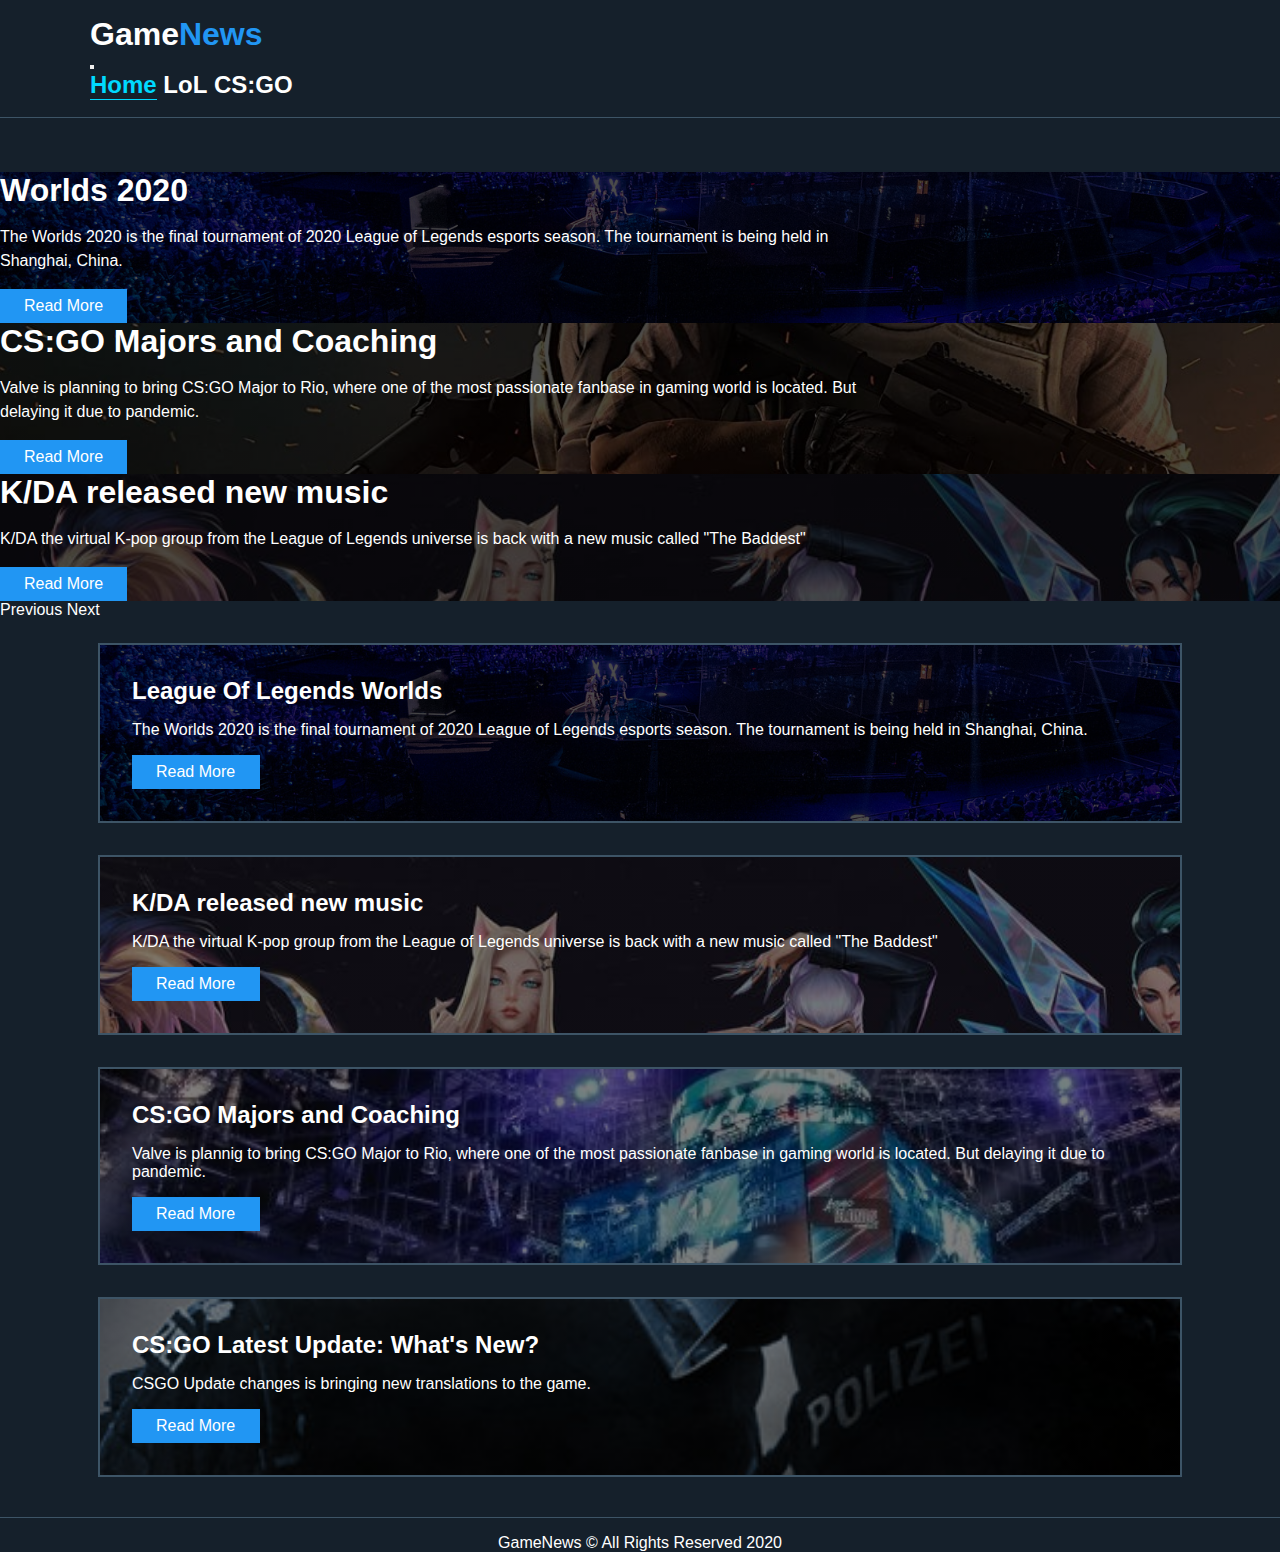
<file: index.html>
<!DOCTYPE html>
<html lang="en">

<head>
  <meta charset="UTF-8">
  <meta name="viewport" content="width=device-width, initial-scale=1.0">
  <meta name="description" content="GameNews is a website that provides news to the gamers around the world.">
  <meta name="keywords" content="GameNews, NewsGame, League of Legends, CS:GO, LoL, Game News">
  <title>GameNews | Bringing Gaming News</title>

  <!-- BOOTSTRAP -->
  <link rel="stylesheet" href="https://cdn.jsdelivr.net/npm/bootstrap@4.5.3/dist/css/bootstrap.min.css"
    integrity="sha384-TX8t27EcRE3e/ihU7zmQxVncDAy5uIKz4rEkgIXeMed4M0jlfIDPvg6uqKI2xXr2" crossorigin="anonymous">
  <!-- CSS & FAVICON -->
  <link rel="stylesheet" href="css/style.css">
  <link rel="shortcut icon" href="favicon.ico" type="image/x-icon">

</head>

<body>
  <nav class="navbar navbar navbar-expand-lg navbar-expand-md navbar-dark" id="main-nav">

    <div class="container">
      <h1 class="navbar-brand"><a href="index.html">Game<span class="color-primary">News</span></a></h1>

      <!-- <nav class="navbar navbar-dark bg-dark navbar-collapse navbar-expand-lg"> -->
      <button class="navbar-toggler" type="button" data-toggle="collapse" data-target="#navbarSupportedContent1"
        aria-controls="navbarSupportedContent1" aria-expanded="false" aria-label="Toggle navigation">
        <span class="navbar-toggler-icon"></span>
      </button>

      <div class="collapse navbar-collapse" id="navbarSupportedContent1">
        <ul class="navbar-nav ml-auto">
          <li class="mx-auto"><a class="nav-item current py-2 px-4 " href="index.html">Home</a></li>
          <li class="mx-auto"><a class="nav-item py-2 px-4" href="lol.html">LoL</a></li>
          <li class="mx-auto"><a class="nav-item py-2 px-4" href="csgo.html">CS:GO</a></li>
        </ul>
      </div>

    </div>
  </nav>

  <!-- FEATURED -->
  <div id="carousel" class="carousel slide" data-ride="carousel" data-interval="4000">
    <ol class="carousel-indicators">
      <li data-target="#carousel" data-slide-to="0" class="active"></li>
      <li data-target="#carousel" data-slide-to="1"></li>
      <li data-target="#carousel" data-slide-to="2"></li>
    </ol>
    <div class="carousel-inner">
      <section id="featured" class="carousel-item active featured-img p-5">
        <div class="container">
          <h2><a href="articles/article1.html">Worlds 2020</a></h2>
          <p>The Worlds 2020 is the final tournament of 2020 League of Legends esports season.
            The tournament is being held in Shanghai, China.</p>

          <a href="articles/article1.html" class="btn btn-primary">Read More</a>
        </div>
      </section>

      <section id="featured2" class="carousel-item featured-img2 p-5">
        <div class="container">
          <h2><a href="articles/article3.html">CS:GO Majors and Coaching</a></h2>
          <p>Valve is planning to bring CS:GO Major to Rio, where one of the most passionate fanbase in gaming world is
            located. But delaying it due to pandemic.</p>

          <a href="articles/article3.html" class="btn btn-primary">Read More</a>
        </div>
      </section>

      <section id="featured3" class="carousel-item featured-img3 p-5">
        <div class="container">
          <h2><a href="articles/article2.html">K/DA released new music</a></h2>
          <p>K/DA the virtual K-pop group from the League of Legends universe is back with a new music called "The
            Baddest"</p>

          <a href="articles/article2.html" class="btn btn-primary">Read More</a>
        </div>
      </section>
      <a class="carousel-control-prev" href="#carousel " role="button" data-slide="prev">
        <span class="carousel-control-prev-icon" aria-hidden="true"></span>
        <span class="sr-only">Previous</span>
      </a>
      <a class="carousel-control-next" href="#carousel" role="button" data-slide="next">
        <span class="carousel-control-next-icon" aria-hidden="true"></span>
        <span class="sr-only">Next</span>
      </a>
    </div>

  </div>

  <section id="home-articles">
    <div class="article-container ">

      <!-- ARTICLE 1 -->
      <div class="row">

        <div class="art-col col-lg-7 col-md-6">

          <article class="card art1 ">
            <h2><a href="articles/article1.html">League Of Legends Worlds</a></h2>
            <p>The Worlds 2020 is the final tournament of 2020 League of Legends esports season.
              The tournament is being held in Shanghai, China.</p>
            <a href="articles/article1.html" class="btn btn-primary">Read More</a>
          </article>

        </div>

        <!-- ARTICLE 2 -->
        <div class="art-col col-lg-5 col-md-6">

          <article class="card art2 ">
            <h2><a href="articles/article2.html">K/DA released new music</a></h2>
            <p>K/DA the virtual K-pop group from the League of Legends universe is back with a new music called "The
              Baddest"</p>
            <a href="articles/article2.html" class="btn btn-primary">Read More</a>
          </article>
        </div>

      </div>

      <div class="row">
        <!-- ARTICLE 3 -->

        <div class="art-col col-lg-12 col-s-12">
          <article class="card art3 ">
            <h2><a href="articles/article3.html">CS:GO Majors and Coaching</a></h2>
            <p>Valve is plannig to bring CS:GO Major to Rio, where one of the most passionate fanbase in gaming world is
              located. But delaying it due to pandemic.</p>
            <a href="articles/article3.html" class="btn btn-primary">Read More</a>
          </article>
        </div>

      </div>
      <div class="row">
        <!-- ARTICLE 4 -->
        <div class="art-col col-lg-12 col-s-12">
          <article class="card art4 ">
            <h2><a href="articles/article4.html">CS:GO Latest Update: What's New?</a></h2>
            <p>CSGO Update changes is bringing new translations to the game.</p>
            <a href="articles/article4.html" class="btn btn-primary">Read More</a>
          </article>
        </div>
      </div>

  </section>

  <!-- Footer -->

  <footer>
    <div class="footer-container">
      <p>GameNews &copy; All Rights Reserved 2020</p>
    </div>
  </footer>

  <!-- Bootstrap -->
  <script src="https://code.jquery.com/jquery-3.5.1.slim.min.js"
    integrity="sha384-DfXdz2htPH0lsSSs5nCTpuj/zy4C+OGpamoFVy38MVBnE+IbbVYUew+OrCXaRkfj"
    crossorigin="anonymous"></script>
  <script src="https://cdn.jsdelivr.net/npm/bootstrap@4.5.3/dist/js/bootstrap.bundle.min.js"
    integrity="sha384-ho+j7jyWK8fNQe+A12Hb8AhRq26LrZ/JpcUGGOn+Y7RsweNrtN/tE3MoK7ZeZDyx"
    crossorigin="anonymous"></script>
</body>

</html>
</file>
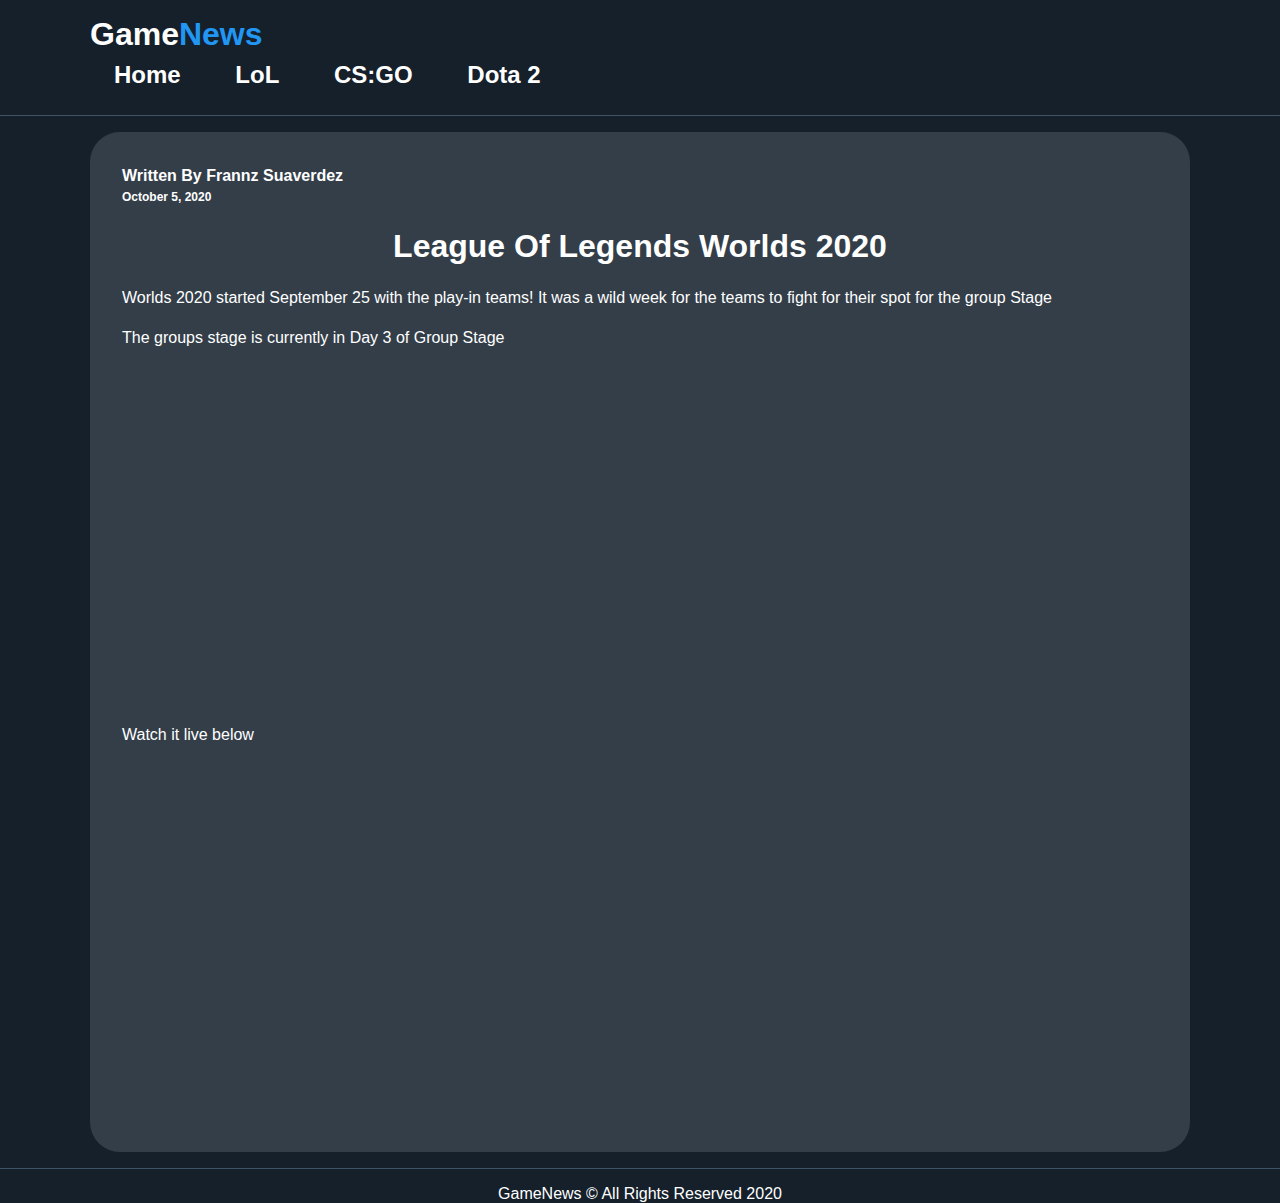
<file: article1.html>
<!DOCTYPE html>
<html lang="en">

<head>
  <meta charset="UTF-8">
  <meta name="viewport" content="width=device-width, initial-scale=1.0">
  <title>GameNews | League Of Legends Worlds 2020</title>

  <link rel="stylesheet" href="css/style.css">
  <link rel="shortcut icon" href="favicon.ico" type="image/x-icon">

</head>

<body>
  <nav id="main-nav">
    <div class="container">
      <h1><a href="index.html">Game<span class="color-primary">News</span></a></h1>
      <ul>
        <li><a class="btn" href="index.html">Home</a></li>
        <li><a class="btn" href="lol.html">LoL</a></li>
        <li><a class="btn" href="csgo.html">CS:GO</a></li>
        <li><a class="btn" href="dota2.html">Dota 2</a></li>
      </ul>
    </div>
  </nav>

  <!-- ARTICLE -->

  <section id="home-articles">
    <div class="article-container">
      <article id="article">
        <p class="author">Written By Frannz Suaverdez</p>
        <p class="date">October 5, 2020</p>

        <h2 class="title">League Of Legends Worlds 2020</h2>

        <p>Worlds 2020 started September 25 with the play-in teams! It was a wild week for the teams to fight for their
          spot for the group Stage</p>
        <p>The groups stage is currently in Day 3 of Group Stage</p>
        <div class="vid">
          <iframe width="560" height="315" src="https://www.youtube.com/embed/uy_crZYPxSM" frameborder="0"
            allow="accelerometer; autoplay; clipboard-write; encrypted-media; gyroscope; picture-in-picture"
            allowfullscreen></iframe>
        </div>
        <p>Watch it live below</p>
        <div class="vid">
          <iframe width="560" height="315" src="https://www.youtube.com/embed/xmfRRcJh-Lo" frameborder="0"
            allow="accelerometer; autoplay; clipboard-write; encrypted-media; gyroscope; picture-in-picture"
            allowfullscreen></iframe>
        </div>
      </article>
    </div>
  </section>

  <!-- Footer -->

  <footer>
    <div class="footer-container">
      <p>GameNews &copy; All Rights Reserved 2020</p>
    </div>
  </footer>
</body>

</html>
</file>
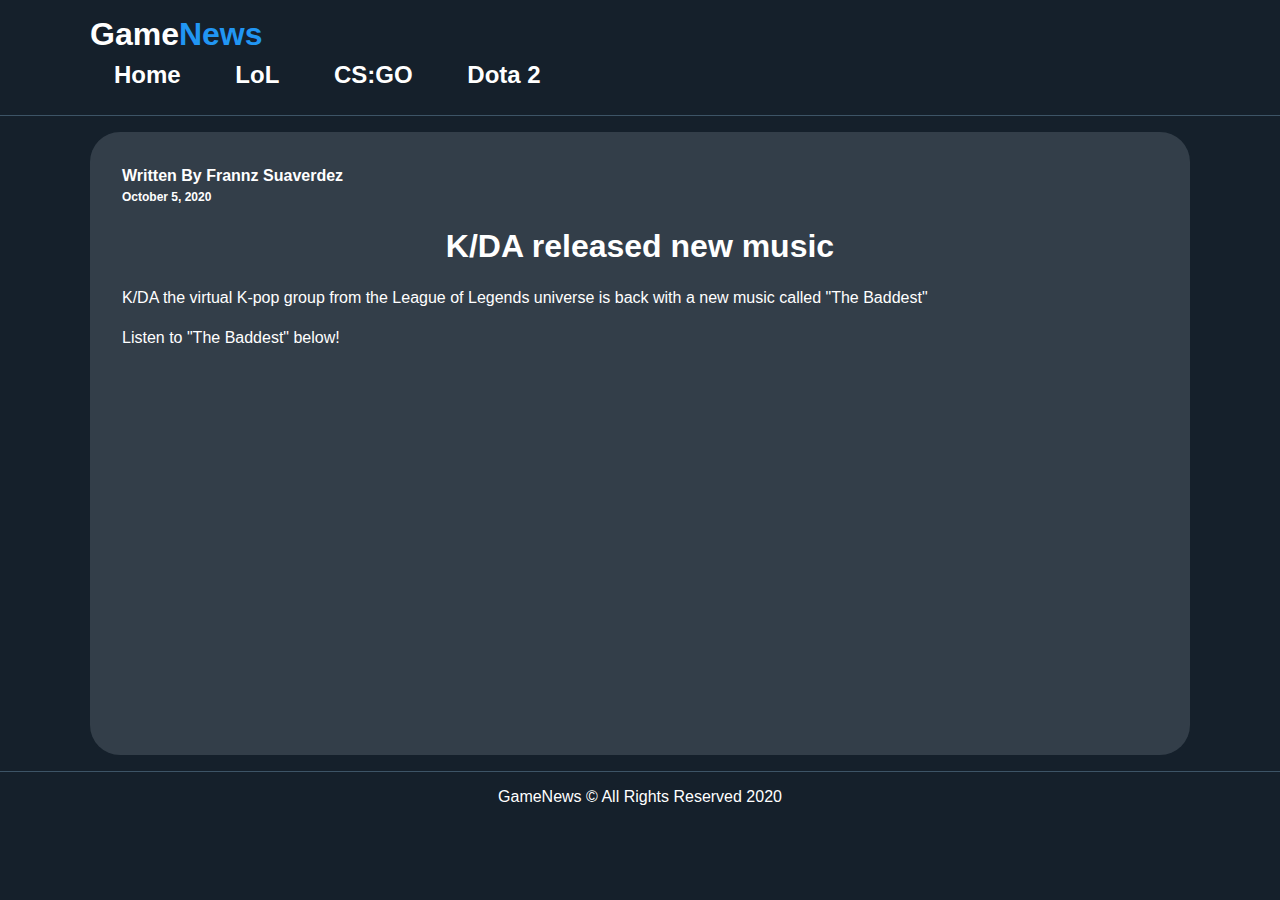
<file: article2.html>
<!DOCTYPE html>
<html lang="en">

<head>
  <meta charset="UTF-8">
  <meta name="viewport" content="width=device-width, initial-scale=1.0">
  <title>GameNews | K/DA released new music</title>

  <link rel="stylesheet" href="css/style.css">
  <link rel="shortcut icon" href="favicon.ico" type="image/x-icon">

</head>

<body>
  <nav id="main-nav">
    <div class="container">
      <h1><a href="index.html">Game<span class="color-primary">News</span></a></h1>
      <ul>
        <li><a class="btn" href="index.html">Home</a></li>
        <li><a class="btn" href="lol.html">LoL</a></li>
        <li><a class="btn" href="csgo.html">CS:GO</a></li>
        <li><a class="btn" href="dota2.html">Dota 2</a></li>
      </ul>
    </div>
  </nav>

  <!-- ARTICLE -->

  <section id="home-articles">
    <div class="article-container">
      <article id="article">
        <p class="author">Written By Frannz Suaverdez</p>
        <p class="date">October 5, 2020</p>

        <h2 class="title">K/DA released new music</h2>

        <p>K/DA the virtual K-pop group from the League of Legends universe is back with a new music called "The
          Baddest"</p>
        <p>Listen to "The Baddest" below!</p>
        <div class="vid">
          <iframe width="100%" height="500px" src="https://www.youtube.com/embed/RkID8_gnTxw" frameborder="0"
            allow="accelerometer; autoplay; clipboard-write; encrypted-media; gyroscope; picture-in-picture"
            allowfullscreen></iframe>
        </div>
      </article>
    </div>
  </section>

  <!-- Footer -->

  <footer>
    <div class="footer-container">
      <p>GameNews &copy; All Rights Reserved 2020</p>
    </div>
  </footer>
</body>

</html>
</file>
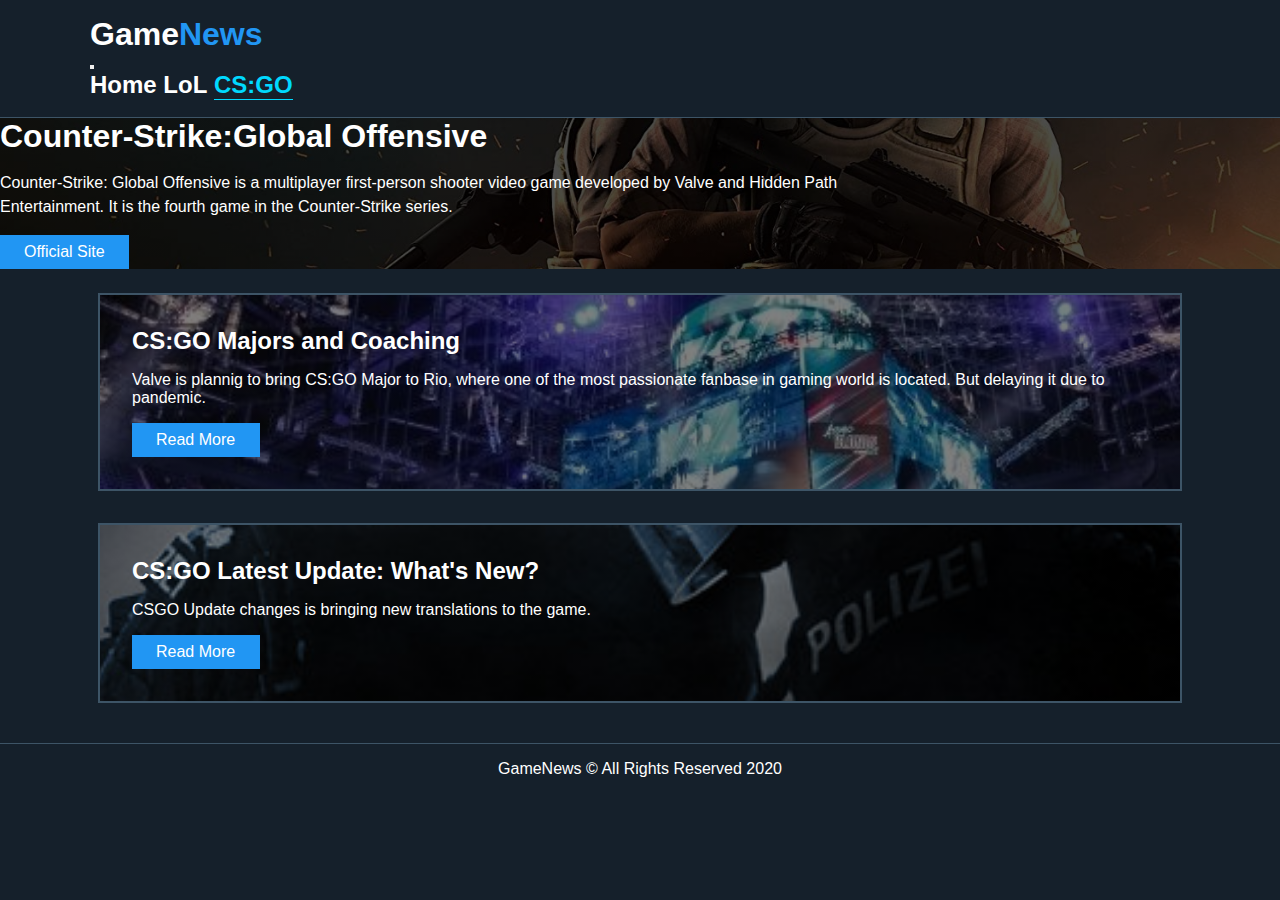
<file: csgo.html>
<!DOCTYPE html>
<html lang="en">

<head>
  <meta charset="UTF-8">
  <meta name="viewport" content="width=device-width, initial-scale=1.0">
  <title>GameNews | CS:GO</title>

  <!-- BOOTSTRAP -->
  <link rel="stylesheet" href="https://cdn.jsdelivr.net/npm/bootstrap@4.5.3/dist/css/bootstrap.min.css"
    integrity="sha384-TX8t27EcRE3e/ihU7zmQxVncDAy5uIKz4rEkgIXeMed4M0jlfIDPvg6uqKI2xXr2" crossorigin="anonymous">
  <!-- CSS & FAVICON -->
  <link rel="stylesheet" href="css/style.css">
  <link rel="shortcut icon" href="favicon.ico" type="image/x-icon">

</head>

<body>
  <nav class="navbar navbar navbar-expand-lg navbar-expand-md navbar-dark" id="main-nav">

    <div class="container">
      <h1 class="navbar-brand"><a href="index.html">Game<span class="color-primary">News</span></a></h1>

      <!-- <nav class="navbar navbar-dark bg-dark navbar-collapse navbar-expand-lg"> -->
      <button class="navbar-toggler" type="button" data-toggle="collapse" data-target="#navbarSupportedContent1"
        aria-controls="navbarSupportedContent1" aria-expanded="false" aria-label="Toggle navigation">
        <span class="navbar-toggler-icon"></span>
      </button>

      <div class="collapse navbar-collapse" id="navbarSupportedContent1">
        <ul class="navbar-nav ml-auto">
          <li class="mx-auto"><a class="nav-item py-2 px-4 " href="index.html">Home</a></li>
          <li class="mx-auto"><a class="nav-item py-2 px-4" href="lol.html">LoL</a></li>
          <li class="mx-auto"><a class="nav-item current py-2 px-4" href="csgo.html">CS:GO</a></li>
        </ul>
      </div>

    </div>
  </nav>

  <!-- FEATURED -->
  <section id="featured" class="featured-img-csgo p-5">
    <div class="container">
      <h2>Counter-Strike:Global Offensive</h2>
      <p>Counter-Strike: Global Offensive is a multiplayer first-person shooter video game developed by Valve and Hidden
        Path Entertainment. It is the fourth game in the Counter-Strike series.</p>

      <a href="https://blog.counter-strike.net/" target="_blank" class="btn btn-primary">Official Site</a>
    </div>
  </section>

  <section id="home-articles">
    <div class="article-container">
      <div class="row">
        <!-- ARTICLE 3 -->

        <div class="art-col col-lg-12 col-s-12">
          <article class="card art3 ">
            <h2><a href="articles/article3.html">CS:GO Majors and Coaching</a></h2>
            <p>Valve is plannig to bring CS:GO Major to Rio, where one of the most passionate fanbase in gaming world is
              located. But delaying it due to pandemic.</p>
            <a href="articles/article3.html" class="btn btn-primary">Read More</a>
          </article>
        </div>

      </div>
      <div class="row">
        <!-- ARTICLE 4 -->
        <div class="art-col col-lg-12 col-s-12">
          <article class="card art4 ">
            <h2><a href="articles/article4.html">CS:GO Latest Update: What's New?</a></h2>
            <p>CSGO Update changes is bringing new translations to the game.</p>
            <a href="articles/article4.html" class="btn btn-primary">Read More</a>
          </article>
        </div>
      </div>
    </div>
  </section>

  <!-- Footer -->

  <footer>
    <div class="footer-container">
      <p>GameNews &copy; All Rights Reserved 2020</p>
    </div>
  </footer>


  <!-- Bootstrap -->
  <script src="https://code.jquery.com/jquery-3.5.1.slim.min.js"
    integrity="sha384-DfXdz2htPH0lsSSs5nCTpuj/zy4C+OGpamoFVy38MVBnE+IbbVYUew+OrCXaRkfj"
    crossorigin="anonymous"></script>
  <script src="https://cdn.jsdelivr.net/npm/bootstrap@4.5.3/dist/js/bootstrap.bundle.min.js"
    integrity="sha384-ho+j7jyWK8fNQe+A12Hb8AhRq26LrZ/JpcUGGOn+Y7RsweNrtN/tE3MoK7ZeZDyx"
    crossorigin="anonymous"></script>
</body>

</html>
</file>
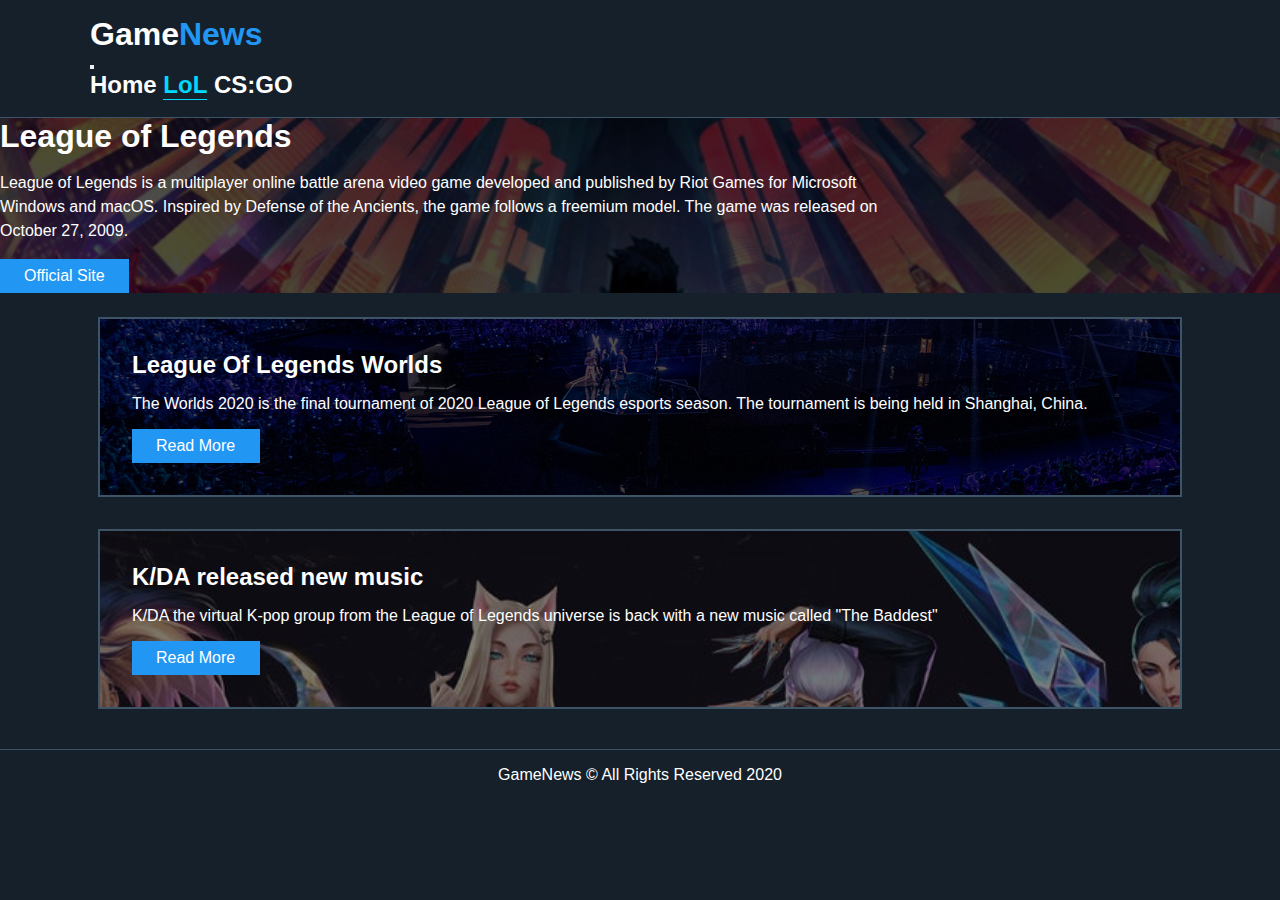
<file: lol.html>
<!DOCTYPE html>
<html lang="en">

<head>
  <meta charset="UTF-8">
  <meta name="viewport" content="width=device-width, initial-scale=1.0">
  <link rel="shortcut icon" href="favicon.ico" type="image/x-icon">

  <title>GameNews | League Of Legends</title>

  <!-- BOOTSTRAP -->
  <link rel="stylesheet" href="https://cdn.jsdelivr.net/npm/bootstrap@4.5.3/dist/css/bootstrap.min.css"
    integrity="sha384-TX8t27EcRE3e/ihU7zmQxVncDAy5uIKz4rEkgIXeMed4M0jlfIDPvg6uqKI2xXr2" crossorigin="anonymous">
  <!-- CSS & FAVICON -->
  <link rel="stylesheet" href="css/style.css">
  <link rel="shortcut icon" href="favicon.ico" type="image/x-icon">
</head>

<body>
  <nav class="navbar navbar navbar-expand-lg navbar-expand-md navbar-dark" id="main-nav">

    <div class="container">
      <h1 class="navbar-brand"><a href="index.html">Game<span class="color-primary">News</span></a></h1>

      <!-- <nav class="navbar navbar-dark bg-dark navbar-collapse navbar-expand-lg"> -->
      <button class="navbar-toggler" type="button" data-toggle="collapse" data-target="#navbarSupportedContent1"
        aria-controls="navbarSupportedContent1" aria-expanded="false" aria-label="Toggle navigation">
        <span class="navbar-toggler-icon"></span>
      </button>

      <div class="collapse navbar-collapse" id="navbarSupportedContent1">
        <ul class="navbar-nav ml-auto">
          <li class="mx-auto"><a class="nav-item py-2 px-4 " href="index.html">Home</a></li>
          <li class="mx-auto"><a class="nav-item current py-2 px-4" href="lol.html">LoL</a></li>
          <li class="mx-auto"><a class="nav-item py-2 px-4" href="csgo.html">CS:GO</a></li>
        </ul>
      </div>

    </div>
  </nav>

  <!-- FEATURED -->
  <section id="featured" class="featured-img-lol p-5">
    <div class="container">
      <h2>League of Legends</h2>
      <p>League of Legends is a multiplayer online battle arena video game developed and published by Riot Games for
        Microsoft Windows and macOS. Inspired by Defense of the Ancients, the game follows a freemium model. The game
        was
        released on October 27, 2009. </p>

      <a href="https://na.leagueoflegends.com/en-us/" target="_blank" class="btn btn-primary">Official Site</a>
    </div>
  </section>

  <section id="home-articles">
    <div class="article-container">
      <!-- ARTICLE 1 -->
      <div class="row">

        <div class="art-col col-lg-7 col-md-6">

          <article class="card art1 ">
            <h2><a href="articles/article1.html">League Of Legends Worlds</a></h2>
            <p>The Worlds 2020 is the final tournament of 2020 League of Legends esports season.
              The tournament is being held in Shanghai, China.</p>
            <a href="articles/article1.html" class="btn btn-primary">Read More</a>
          </article>

        </div>

        <!-- ARTICLE 2 -->
        <div class="art-col col-lg-5 col-md-6">

          <article class="card art2 ">
            <h2><a href="articles/article2.html">K/DA released new music</a></h2>
            <p>K/DA the virtual K-pop group from the League of Legends universe is back with a new music called "The
              Baddest"</p>
            <a href="articles/article2.html" class="btn btn-primary">Read More</a>
          </article>
        </div>

      </div>

    </div>
  </section>

  <!-- Footer -->

  <footer>
    <div class="footer-container">
      <p>GameNews &copy; All Rights Reserved 2020</p>
    </div>
  </footer>


  <!-- Bootstrap -->
  <script src="https://code.jquery.com/jquery-3.5.1.slim.min.js"
    integrity="sha384-DfXdz2htPH0lsSSs5nCTpuj/zy4C+OGpamoFVy38MVBnE+IbbVYUew+OrCXaRkfj"
    crossorigin="anonymous"></script>
  <script src="https://cdn.jsdelivr.net/npm/bootstrap@4.5.3/dist/js/bootstrap.bundle.min.js"
    integrity="sha384-ho+j7jyWK8fNQe+A12Hb8AhRq26LrZ/JpcUGGOn+Y7RsweNrtN/tE3MoK7ZeZDyx"
    crossorigin="anonymous"></script>
</body>

</html>
</file>
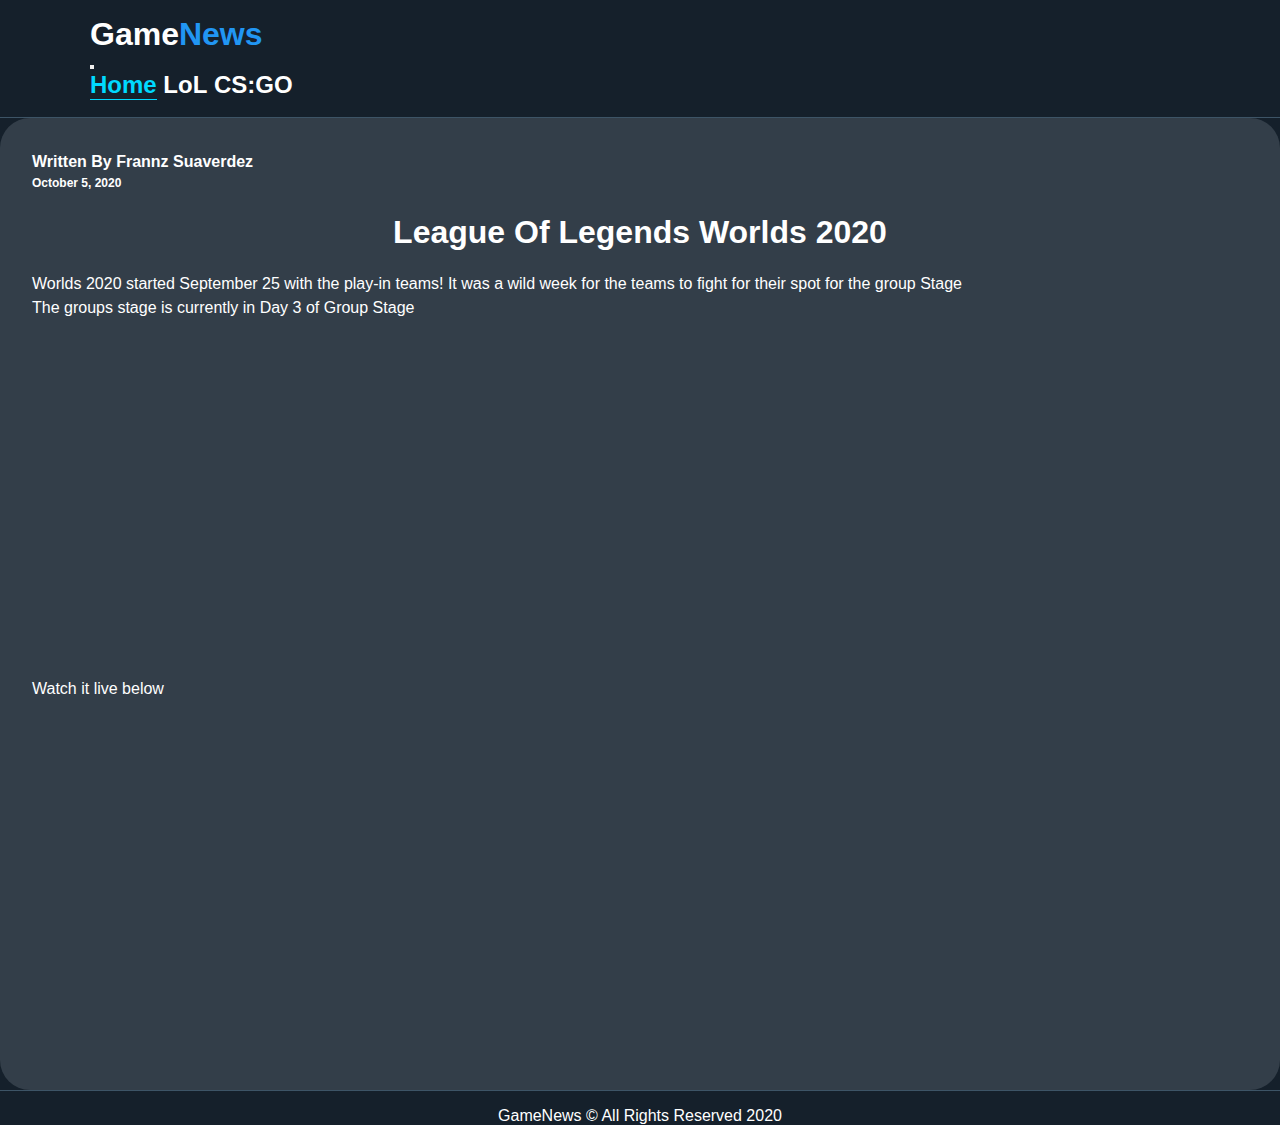
<file: articles/article1.html>
<!DOCTYPE html>
<html lang="en">

<head>
  <meta charset="UTF-8">
  <meta name="viewport" content="width=device-width, initial-scale=1.0">
  <title>GameNews | League Of Legends Worlds 2020</title>

  <!-- BOOTSTRAP -->
  <link rel="stylesheet" href="https://cdn.jsdelivr.net/npm/bootstrap@4.5.3/dist/css/bootstrap.min.css"
    integrity="sha384-TX8t27EcRE3e/ihU7zmQxVncDAy5uIKz4rEkgIXeMed4M0jlfIDPvg6uqKI2xXr2" crossorigin="anonymous">
  <!-- CSS & FAVICON -->
  <link rel="stylesheet" href="../css/style.css">
  <link rel="shortcut icon" href="../favicon.ico" type="image/x-icon">

</head>

<body>
  <nav class="navbar navbar navbar-expand-lg navbar-expand-md navbar-dark" id="main-nav">

    <div class="container">
      <h1 class="navbar-brand"><a href="../index.html">Game<span class="color-primary">News</span></a></h1>

      <!-- <nav class="navbar navbar-dark bg-dark navbar-collapse navbar-expand-lg"> -->
      <button class="navbar-toggler" type="button" data-toggle="collapse" data-target="#navbarSupportedContent1"
        aria-controls="navbarSupportedContent1" aria-expanded="false" aria-label="Toggle navigation">
        <span class="navbar-toggler-icon"></span>
      </button>

      <div class="collapse navbar-collapse" id="navbarSupportedContent1">
        <ul class="navbar-nav ml-auto">
          <li class="mx-auto"><a class="nav-item current py-2 px-4 " href="../index.html">Home</a></li>
          <li class="mx-auto"><a class="nav-item py-2 px-4" href="../lol.html">LoL</a></li>
          <li class="mx-auto"><a class="nav-item py-2 px-4" href="../csgo.html">CS:GO</a></li>
        </ul>
      </div>

    </div>
  </nav>

  <!-- ARTICLE -->

  <div class="container py-3">
    <div class="article-container ">
      <article id="article">
        <p class="author">Written By Frannz Suaverdez</p>
        <p class="date">October 5, 2020</p>

        <h2 class="title">League Of Legends Worlds 2020</h2>

        <p>Worlds 2020 started September 25 with the play-in teams! It was a wild week for the teams to fight for their
          spot for the group Stage</p>
        <p>The groups stage is currently in Day 3 of Group Stage</p>
        <div class="vid">
          <iframe width="560" height="315" src="https://www.youtube.com/embed/uy_crZYPxSM" frameborder="0"
            allow="accelerometer; autoplay; clipboard-write; encrypted-media; gyroscope; picture-in-picture"
            allowfullscreen></iframe>
        </div>
        <p>Watch it live below</p>
        <div class="vid">
          <iframe width="560" height="315" src="https://www.youtube.com/embed/xmfRRcJh-Lo" frameborder="0"
            allow="accelerometer; autoplay; clipboard-write; encrypted-media; gyroscope; picture-in-picture"
            allowfullscreen></iframe>
        </div>
      </article>
    </div>
  </div>

  <!-- Footer -->

  <footer>
    <div class="footer-container">
      <p>GameNews &copy; All Rights Reserved 2020</p>
    </div>
  </footer>

  <!-- Bootstrap -->
  <script src="https://code.jquery.com/jquery-3.5.1.slim.min.js"
    integrity="sha384-DfXdz2htPH0lsSSs5nCTpuj/zy4C+OGpamoFVy38MVBnE+IbbVYUew+OrCXaRkfj"
    crossorigin="anonymous"></script>
  <script src="https://cdn.jsdelivr.net/npm/bootstrap@4.5.3/dist/js/bootstrap.bundle.min.js"
    integrity="sha384-ho+j7jyWK8fNQe+A12Hb8AhRq26LrZ/JpcUGGOn+Y7RsweNrtN/tE3MoK7ZeZDyx"
    crossorigin="anonymous"></script>
</body>

</html>
</file>
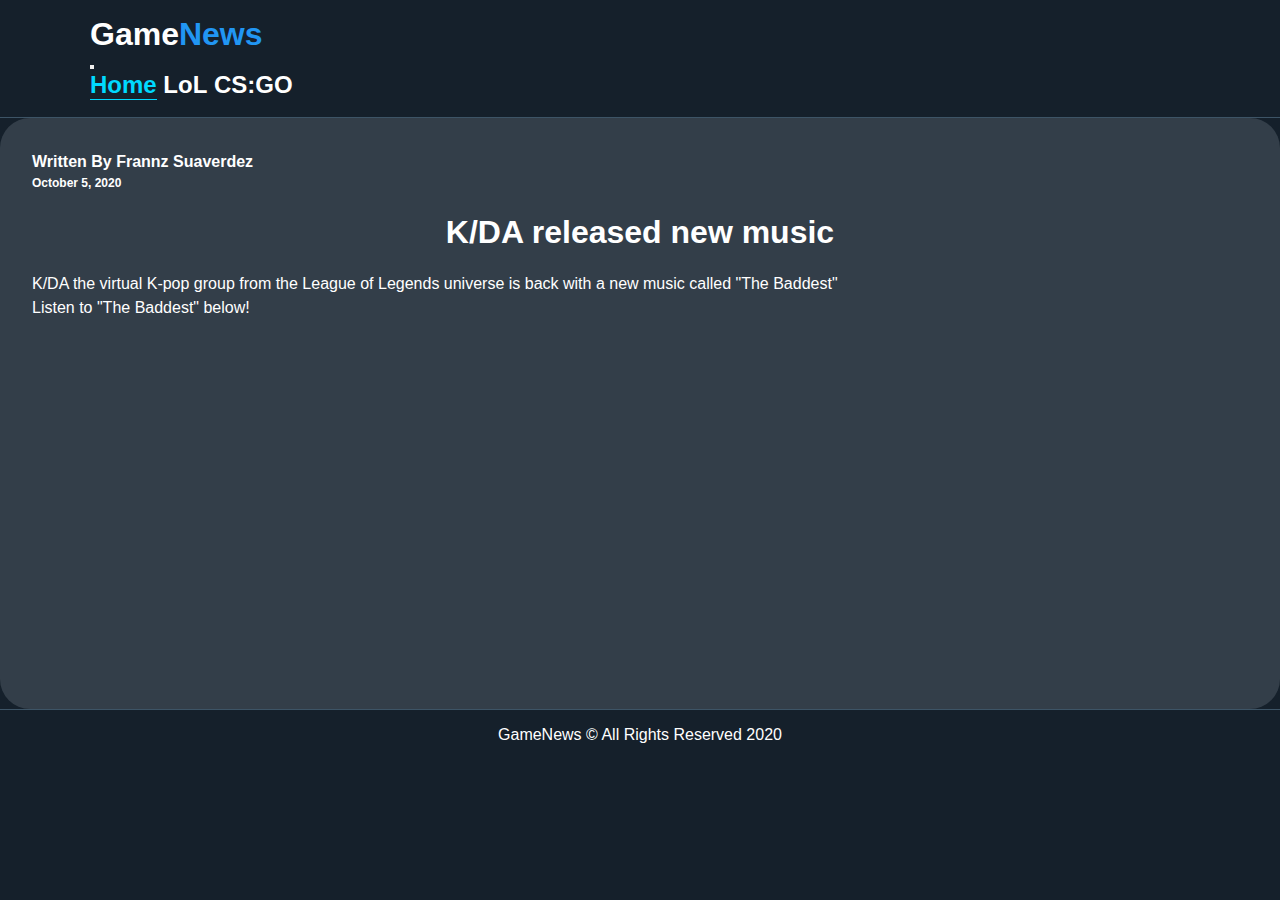
<file: articles/article2.html>
<!DOCTYPE html>
<html lang="en">

<head>
  <meta charset="UTF-8">
  <meta name="viewport" content="width=device-width, initial-scale=1.0">
  <title>GameNews | K/DA released new music</title>

  <!-- BOOTSTRAP -->
  <link rel="stylesheet" href="https://cdn.jsdelivr.net/npm/bootstrap@4.5.3/dist/css/bootstrap.min.css"
    integrity="sha384-TX8t27EcRE3e/ihU7zmQxVncDAy5uIKz4rEkgIXeMed4M0jlfIDPvg6uqKI2xXr2" crossorigin="anonymous">
  <!-- CSS & FAVICON -->
  <link rel="stylesheet" href="../css/style.css">
  <link rel="shortcut icon" href="../favicon.ico" type="image/x-icon">

</head>

<body>
  <nav class="navbar navbar navbar-expand-lg navbar-expand-md navbar-dark" id="main-nav">

    <div class="container">
      <h1 class="navbar-brand"><a href="../index.html">Game<span class="color-primary">News</span></a></h1>

      <!-- <nav class="navbar navbar-dark bg-dark navbar-collapse navbar-expand-lg"> -->
      <button class="navbar-toggler" type="button" data-toggle="collapse" data-target="#navbarSupportedContent1"
        aria-controls="navbarSupportedContent1" aria-expanded="false" aria-label="Toggle navigation">
        <span class="navbar-toggler-icon"></span>
      </button>

      <div class="collapse navbar-collapse" id="navbarSupportedContent1">
        <ul class="navbar-nav ml-auto">
          <li class="mx-auto"><a class="nav-item current py-2 px-4 " href="../index.html">Home</a></li>
          <li class="mx-auto"><a class="nav-item py-2 px-4" href="../lol.html">LoL</a></li>
          <li class="mx-auto"><a class="nav-item py-2 px-4" href="../csgo.html">CS:GO</a></li>
        </ul>
      </div>

    </div>
  </nav>

  <!-- ARTICLE -->
  <div class="container py-3">
    <div class="article-container">
      <article id="article">
        <p class="author">Written By Frannz Suaverdez</p>
        <p class="date">October 5, 2020</p>

        <h2 class="title">K/DA released new music</h2>

        <p>K/DA the virtual K-pop group from the League of Legends universe is back with a new music called "The
          Baddest"</p>
        <p>Listen to "The Baddest" below!</p>
        <div class="vid">
          <iframe width="100%" height="500px" src="https://www.youtube.com/embed/RkID8_gnTxw" frameborder="0"
            allow="accelerometer; autoplay; clipboard-write; encrypted-media; gyroscope; picture-in-picture"
            allowfullscreen></iframe>
        </div>
      </article>
    </div>
  </div>

  <!-- Footer -->

  <footer>
    <div class="footer-container">
      <p>GameNews &copy; All Rights Reserved 2020</p>
    </div>
  </footer>

  <!-- Bootstrap -->
  <script src="https://code.jquery.com/jquery-3.5.1.slim.min.js"
    integrity="sha384-DfXdz2htPH0lsSSs5nCTpuj/zy4C+OGpamoFVy38MVBnE+IbbVYUew+OrCXaRkfj"
    crossorigin="anonymous"></script>
  <script src="https://cdn.jsdelivr.net/npm/bootstrap@4.5.3/dist/js/bootstrap.bundle.min.js"
    integrity="sha384-ho+j7jyWK8fNQe+A12Hb8AhRq26LrZ/JpcUGGOn+Y7RsweNrtN/tE3MoK7ZeZDyx"
    crossorigin="anonymous"></script>
</body>

</html>
</file>
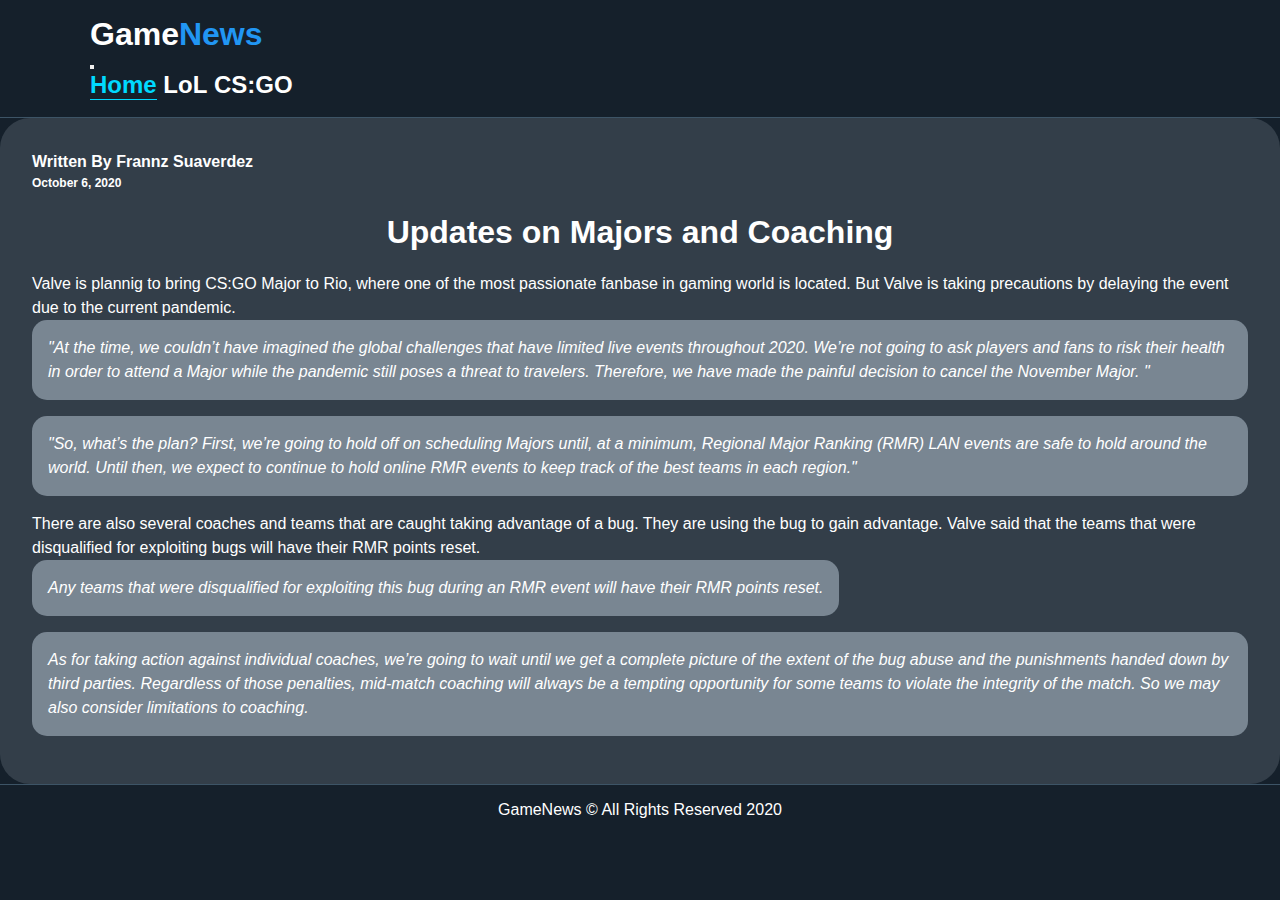
<file: articles/article3.html>
<!DOCTYPE html>
<html lang="en">

<head>
  <meta charset="UTF-8">
  <meta name="viewport" content="width=device-width, initial-scale=1.0">
  <title>GameNews | CS:GO Majors and Coaching</title>

  <!-- BOOTSTRAP -->
  <link rel="stylesheet" href="https://cdn.jsdelivr.net/npm/bootstrap@4.5.3/dist/css/bootstrap.min.css"
    integrity="sha384-TX8t27EcRE3e/ihU7zmQxVncDAy5uIKz4rEkgIXeMed4M0jlfIDPvg6uqKI2xXr2" crossorigin="anonymous">
  <!-- CSS & FAVICON -->
  <link rel="stylesheet" href="../css/style.css">
  <link rel="shortcut icon" href="../favicon.ico" type="image/x-icon">

</head>

<body>
  <nav class="navbar navbar navbar-expand-lg navbar-expand-md navbar-dark" id="main-nav">

    <div class="container">
      <h1 class="navbar-brand"><a href="../index.html">Game<span class="color-primary">News</span></a></h1>

      <!-- <nav class="navbar navbar-dark bg-dark navbar-collapse navbar-expand-lg"> -->
      <button class="navbar-toggler" type="button" data-toggle="collapse" data-target="#navbarSupportedContent1"
        aria-controls="navbarSupportedContent1" aria-expanded="false" aria-label="Toggle navigation">
        <span class="navbar-toggler-icon"></span>
      </button>

      <div class="collapse navbar-collapse" id="navbarSupportedContent1">
        <ul class="navbar-nav ml-auto">
          <li class="mx-auto"><a class="nav-item current py-2 px-4 " href="../index.html">Home</a></li>
          <li class="mx-auto"><a class="nav-item py-2 px-4" href="../lol.html">LoL</a></li>
          <li class="mx-auto"><a class="nav-item py-2 px-4" href="../csgo.html">CS:GO</a></li>
        </ul>
      </div>

    </div>
  </nav>

  <!-- ARTICLE -->

  <div class="container py-3">

    <div class="article-container">
      <article id="article">
        <p class="author">Written By Frannz Suaverdez</p>
        <p class="date">October 6, 2020</p>

        <h2 class="title">Updates on Majors and Coaching</h2>

        <p>Valve is plannig to bring CS:GO Major to Rio, where one of the most passionate fanbase in gaming world is
          located. But Valve is taking precautions by delaying the event due to the current pandemic. </p>

        <span class="quote">"At the time, we couldn’t have imagined the global challenges that have limited live events
          throughout 2020. We’re not going to ask players and fans to risk their health in order to attend a Major while
          the pandemic still poses a threat to travelers. Therefore, we have made the painful decision to cancel the
          November Major.
          "</span>

        <span class="quote">"So, what’s the plan? First, we’re going to hold off on scheduling Majors until, at a
          minimum, Regional Major Ranking (RMR) LAN events are safe to hold around the world. Until then, we expect to
          continue to hold online RMR events to keep track of the best teams in each region."</span>
        <p>There are also several coaches and teams that are caught taking advantage of a bug. They are using the bug to
          gain advantage. Valve said that the teams that were disqualified for exploiting bugs will have their RMR
          points reset.</p>

        <span class="quote">
          Any teams that were disqualified for exploiting this bug during an RMR event will have their RMR points reset.
        </span>

        <span class="quote">
          As for taking action against individual coaches, we’re going to wait until we get a complete picture of the
          extent of the bug abuse and the punishments handed down by third parties. Regardless of those penalties,
          mid-match coaching will always be a tempting opportunity for some teams to violate the integrity of the match.
          So we may also consider limitations to coaching.
        </span>

      </article>
    </div>
  </div>

  <!-- Footer -->

  <footer>
    <div class="footer-container">
      <p>GameNews &copy; All Rights Reserved 2020</p>
    </div>
  </footer>


  <!-- Bootstrap -->
  <script src="https://code.jquery.com/jquery-3.5.1.slim.min.js"
    integrity="sha384-DfXdz2htPH0lsSSs5nCTpuj/zy4C+OGpamoFVy38MVBnE+IbbVYUew+OrCXaRkfj"
    crossorigin="anonymous"></script>
  <script src="https://cdn.jsdelivr.net/npm/bootstrap@4.5.3/dist/js/bootstrap.bundle.min.js"
    integrity="sha384-ho+j7jyWK8fNQe+A12Hb8AhRq26LrZ/JpcUGGOn+Y7RsweNrtN/tE3MoK7ZeZDyx"
    crossorigin="anonymous"></script>
</body>

</html>
</file>
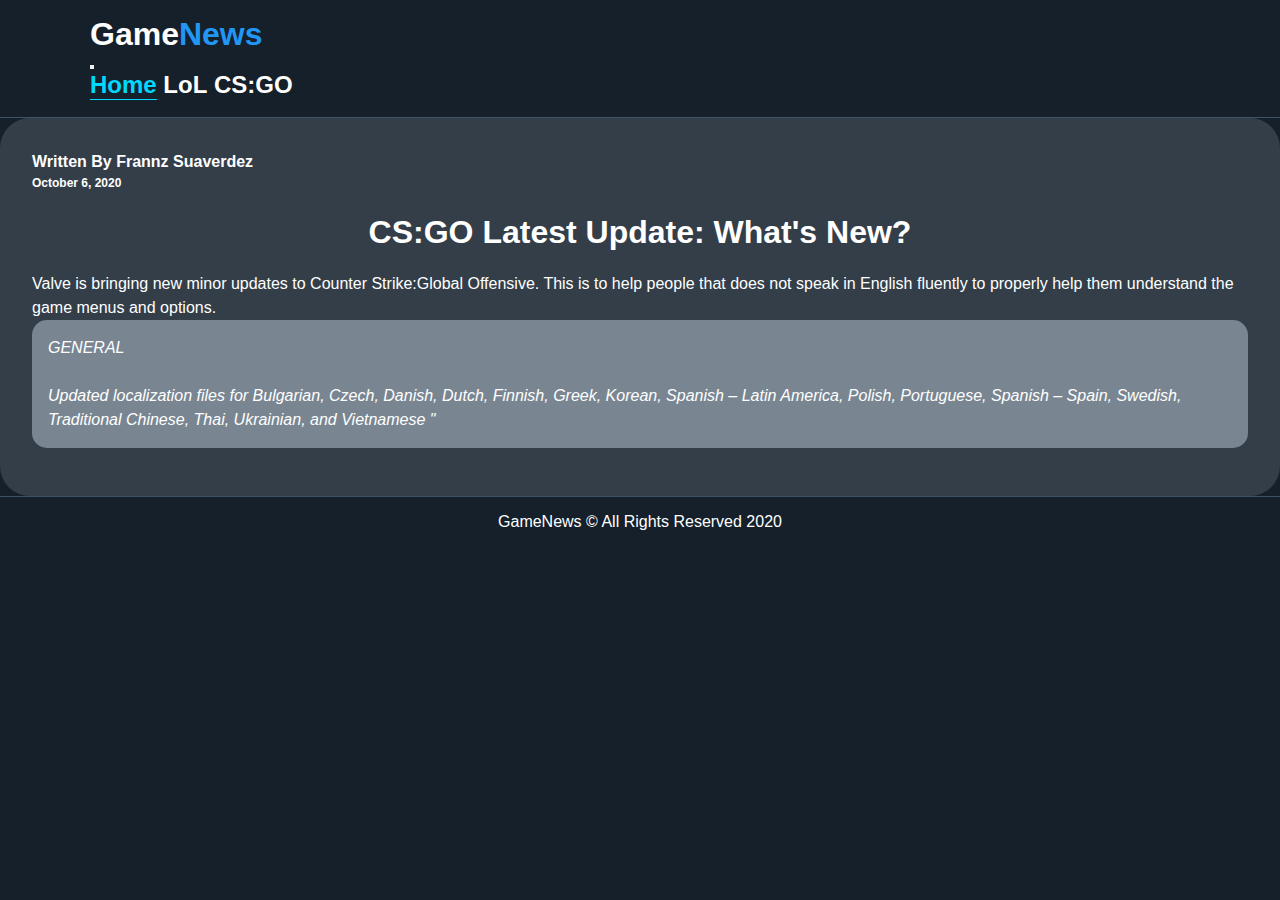
<file: articles/article4.html>
<!DOCTYPE html>
<html lang="en">

<head>
  <meta charset="UTF-8">
  <meta name="viewport" content="width=device-width, initial-scale=1.0">
  <title>GameNews | CS:GO Update</title>

  <!-- BOOTSTRAP -->
  <link rel="stylesheet" href="https://cdn.jsdelivr.net/npm/bootstrap@4.5.3/dist/css/bootstrap.min.css"
    integrity="sha384-TX8t27EcRE3e/ihU7zmQxVncDAy5uIKz4rEkgIXeMed4M0jlfIDPvg6uqKI2xXr2" crossorigin="anonymous">
  <!-- CSS & FAVICON -->
  <link rel="stylesheet" href="../css/style.css">
  <link rel="shortcut icon" href="../favicon.ico" type="image/x-icon">

</head>

<body>
  <nav class="navbar navbar navbar-expand-lg navbar-expand-md navbar-dark" id="main-nav">

    <div class="container">
      <h1 class="navbar-brand"><a href="../index.html">Game<span class="color-primary">News</span></a></h1>

      <!-- <nav class="navbar navbar-dark bg-dark navbar-collapse navbar-expand-lg"> -->
      <button class="navbar-toggler" type="button" data-toggle="collapse" data-target="#navbarSupportedContent1"
        aria-controls="navbarSupportedContent1" aria-expanded="false" aria-label="Toggle navigation">
        <span class="navbar-toggler-icon"></span>
      </button>

      <div class="collapse navbar-collapse" id="navbarSupportedContent1">
        <ul class="navbar-nav ml-auto">
          <li class="mx-auto"><a class="nav-item current py-2 px-4 " href="../index.html">Home</a></li>
          <li class="mx-auto"><a class="nav-item py-2 px-4" href="../lol.html">LoL</a></li>
          <li class="mx-auto"><a class="nav-item py-2 px-4" href="../csgo.html">CS:GO</a></li>
        </ul>
      </div>

    </div>
  </nav>

  <!-- ARTICLE -->

  <div class="container py-3">

    <div class="article-container ">
      <article id="article">
        <p class="author">Written By Frannz Suaverdez</p>
        <p class="date">October 6, 2020</p>

        <h2 class="title">CS:GO Latest Update: What's New?</h2>

        <p>Valve is bringing new minor updates to Counter Strike:Global Offensive. This is to help people that does not
          speak in English fluently to properly help them understand the game menus and options. </p>

        <span class="quote">GENERAL <br> <br>
          Updated localization files for Bulgarian, Czech, Danish, Dutch, Finnish, Greek, Korean, Spanish – Latin
          America, Polish, Portuguese, Spanish – Spain, Swedish, Traditional Chinese, Thai, Ukrainian, and Vietnamese
          "</span>

      </article>
    </div>
  </div>

  <!-- Footer -->

  <footer>
    <div class="footer-container">
      <p>GameNews &copy; All Rights Reserved 2020</p>
    </div>
  </footer>


  <!-- Bootstrap -->
  <script src="https://code.jquery.com/jquery-3.5.1.slim.min.js"
    integrity="sha384-DfXdz2htPH0lsSSs5nCTpuj/zy4C+OGpamoFVy38MVBnE+IbbVYUew+OrCXaRkfj"
    crossorigin="anonymous"></script>
  <script src="https://cdn.jsdelivr.net/npm/bootstrap@4.5.3/dist/js/bootstrap.bundle.min.js"
    integrity="sha384-ho+j7jyWK8fNQe+A12Hb8AhRq26LrZ/JpcUGGOn+Y7RsweNrtN/tE3MoK7ZeZDyx"
    crossorigin="anonymous"></script>
</body>

</html>
</file>
<file: css/style.css>
:root {
  --primary-color: #2196f3;
  --secondary-color: #00d9ff;
  --background-color: rgb(21, 32, 43);
  --max-width: 1100px;
}

* {
  margin: 0;
  padding: 0;
  box-sizing: border-box;
}

body {
  background: var(--background-color);
  color: #fff;
  overflow: auto;
  font-family: Arial, Helvetica, sans-serif;
}

a {
  color: #fff;
  text-decoration: none;
}

a:hover {
  text-decoration: none;
}

/* REUSABLE CLASS */

.color-primary {
  color: var(--primary-color);
}

.btn {
  display: inline-block;
  border: none;
  color: #fff;
  padding: 0.5rem 1.5rem;
  text-decoration: none;
}
.btn-primary {
  background: var(--primary-color);
}

.btn:hover {
  opacity: 0.9;
  color: #fff !important;
}

.card {
  border: rgb(61, 84, 102) 2px solid;
  padding: 2rem;
  margin-bottom: 1rem;
}

.quote {
  display: inline-block;
  font-style: italic;
  background: rgb(121, 134, 146);
  padding: 1rem;
  margin-bottom: 1rem;
  border-radius: 15px;
}

/* NAVIGATION */

#main-nav {
  position: sticky;
  left: 0;
  top: 0;
  padding: 1rem 1rem;
  overflow: auto;
  border-bottom: rgb(61, 84, 102) 1px solid;
  z-index: 4;
  background: var(--background-color);
}
#main-nav a:hover {
  color: #fff;
}

#main-nav .container {
  max-width: var(--max-width);
  margin: auto;
}

#main-nav .container h1 {
  font-family: Helvetica, sans-serif;
  font-weight: bold;
  font-size: 2rem;
}

.navbar-brand {
  padding: 0;
  margin: 0;
}

#main-nav .container ul {
  list-style: none;
  font-size: 1.5rem;
  font-weight: bold;
}
#main-nav .container button {
  z-index: 4;
  color: #fff;
}
#main-nav .container .navbar {
  background-color: var(--background-color) !important;
}

#main-nav .container ul li,
#main-nav .container ul li a {
  display: inline-block;
  border-bottom: var(--background-color) 1px solid;
}

#main-nav .container ul li a:hover {
  color: var(--secondary-color);
  border-bottom: var(--secondary-color) 1px solid;
  transition: all 0.3s ease-in-out;
}

.current {
  color: var(--secondary-color);
  border-bottom: var(--secondary-color) 1px solid !important;
}

/* FEATURED */

.featured-img {
  background: linear-gradient(rgba(0, 0, 0, 0.7), rgba(0, 0, 0, 0.7)),
    url('../img/featured.jpg') no-repeat center center/cover;
  background-size: 125%;
  transition: all 0.3s ease-in-out;
}
.featured-img:hover {
  background: linear-gradient(rgba(0, 0, 0, 0.7), rgba(0, 0, 0, 0.7)),
    url('../img/featured.jpg') no-repeat center center/cover;
  background-size: 100%;
}
.featured-img2 {
  background: linear-gradient(rgba(0, 0, 0, 0.7), rgba(0, 0, 0, 0.7)),
    url('../img/csgo.jpg') no-repeat center center/cover;
  background-size: 125%;
  transition: all 0.3s ease-in-out;
}
.featured-img2:hover {
  background: linear-gradient(rgba(0, 0, 0, 0.7), rgba(0, 0, 0, 0.7)),
    url('../img/csgo.jpg') no-repeat center center/cover;
  background-size: 100%;
}
.featured-img3 {
  background: linear-gradient(rgba(0, 0, 0, 0.7), rgba(0, 0, 0, 0.7)),
    url('../img/article/article2.jpg') no-repeat center center/cover;
  background-size: 125%;
  transition: all 0.3s ease-in-out;
}
.featured-img3:hover {
  background: linear-gradient(rgba(0, 0, 0, 0.7), rgba(0, 0, 0, 0.7)),
    url('../img/article/article2.jpg') no-repeat center center/cover;
  background-size: 100%;
}

#featured h2 {
  font-family: Helvetica, sans-serif;
  font-weight: bold;
  margin-bottom: 1rem;
  font-size: 2rem;
}

#featured a:hover {
  color: var(--secondary-color);
}

#featured p {
  width: 70%;
  margin-bottom: 1rem;
  line-height: 1.5;
}
#featured2 h2 {
  font-family: Helvetica, sans-serif;
  font-weight: bold;
  margin-bottom: 1rem;
  font-size: 2rem;
}

#featured2 a:hover {
  color: var(--secondary-color);
}

#featured2 p {
  width: 70%;
  margin-bottom: 1rem;
  line-height: 1.5;
}
#featured3 h2 {
  font-family: Helvetica, sans-serif;
  font-weight: bold;
  margin-bottom: 1rem;
  font-size: 2rem;
}

#featured3 a:hover {
  color: var(--secondary-color);
}

#featured3 p {
  width: 70%;
  margin-bottom: 1rem;
  line-height: 1.5;
}

.featured-img-lol {
  background: linear-gradient(rgba(0, 0, 0, 0.7), rgba(0, 0, 0, 0.7)),
    url('../img/lol.jpg') no-repeat center center/cover;
}

.featured-img-csgo {
  background: linear-gradient(rgba(0, 0, 0, 0.7), rgba(0, 0, 0, 0.7)),
    url('../img/csgo.jpg') no-repeat center center/cover;
}
.featured-img-dota2 {
  background: linear-gradient(rgba(0, 0, 0, 0.7), rgba(0, 0, 0, 0.7)),
    url('../img/Dota-2.png') no-repeat center center/cover;
}

/* ARTICLES */

#home-articles .article-container {
  max-width: var(--max-width);
  margin: auto;
  margin: 1rem auto;
}

#home-articles article a {
  width: 8rem;
}
#home-articles article p {
  margin-bottom: 1rem;
}
#home-articles article h2 {
  margin-bottom: 1rem;
}
#home-articles article a:hover {
  color: var(--secondary-color);
}

#article {
  background: rgb(51, 62, 73);
  padding: 2rem;
  line-height: 1.5;
  border-radius: 30px;
}

.art-col {
  padding: 0.5rem;
}

#article .author {
  font-weight: bold;
  padding: 0;
  margin: 0;
}
#article .date {
  font-weight: bold;
  margin-bottom: 1rem;
  font-size: 0.75rem;
}
#article .title {
  font-weight: bold;
  margin-bottom: 1rem;
  font-size: 2rem;
  text-align: center;
}

.art1 {
  background: linear-gradient(rgba(0, 0, 0, 0.7), rgba(0, 0, 0, 0.7)),
    url('../img/featured.jpg') no-repeat center center/cover;
  width: 100%;
  height: 100%;
  background-size: 150%;
  transition: all 0.3s ease-in-out;
}
.art1:hover {
  background: linear-gradient(rgba(0, 0, 0, 0.7), rgba(0, 0, 0, 0.7)),
    url('../img/featured.jpg') no-repeat center center/cover;
  width: 100%;
  height: 100%;
  background-size: 100%;
}
.art2 {
  background: linear-gradient(rgba(0, 0, 0, 0.5), rgba(0, 0, 0, 0.5)),
    url('../img/article/article2.jpg') no-repeat center center/cover;
  width: 100%;
  height: 100%;
  background-size: 150%;
  transition: all 0.3s ease-in-out;
}
.art2:hover {
  background: linear-gradient(rgba(0, 0, 0, 0.5), rgba(0, 0, 0, 0.5)),
    url('../img/article/article2.jpg') no-repeat center center/cover;
  width: 100%;
  height: 100%;
  background-size: 100%;
}
.art3 {
  background: linear-gradient(rgba(0, 0, 0, 0.5), rgba(0, 0, 0, 0.5)),
    url('../img/article/article3.jpg') no-repeat center center/cover;
  width: 100%;
  height: 100%;
  background-size: 150%;
  transition: all 0.3s ease-in-out;
}
.art3:hover {
  background: linear-gradient(rgba(0, 0, 0, 0.5), rgba(0, 0, 0, 0.5)),
    url('../img/article/article3.jpg') no-repeat center center/cover;
  width: 100%;
  height: 100%;
  background-size: 100%;
}
.art4 {
  background: linear-gradient(rgba(0, 0, 0, 0.5), rgba(0, 0, 0, 0.5)),
    url('../img/article/article4.jpg') no-repeat center center/cover;
  width: 100%;
  height: 100%;
  background-size: 150%;
  transition: all 0.3s ease-in-out;
}
.art4:hover {
  background: linear-gradient(rgba(0, 0, 0, 0.5), rgba(0, 0, 0, 0.5)),
    url('../img/article/article4.jpg') no-repeat center center/cover;
  width: 100%;
  height: 100%;
  background-size: 100%;
}
/* Footer */

footer {
  border-top: rgb(61, 84, 102) 1px solid;
}

.footer-container {
  max-width: var(--max-width);
  margin: auto;
  text-align: center;
  padding-top: 1rem;
}
/* Youtube */
iframe {
  text-align: center !important;
  height: 350px !important;
  width: 100%;
}

.vid {
  text-align: center;
}

@media (max-width: 1100px) {
  .p-5 {
    padding: 4rem !important;
  }

  .carousel p {
    width: 100% !important;
  }

  .row {
    margin: 0 !important;
  }

  #featured .container {
    height: 250px;
  }
  #featured2 .container {
    height: 250px;
  }
  #featured3 .container {
    height: 250px;
  }

  #featured p {
    width: 100%;
  }
}

/* Fix Carousel Indicator */

.carousel-indicators {
  z-index: 3;
}
</file>
